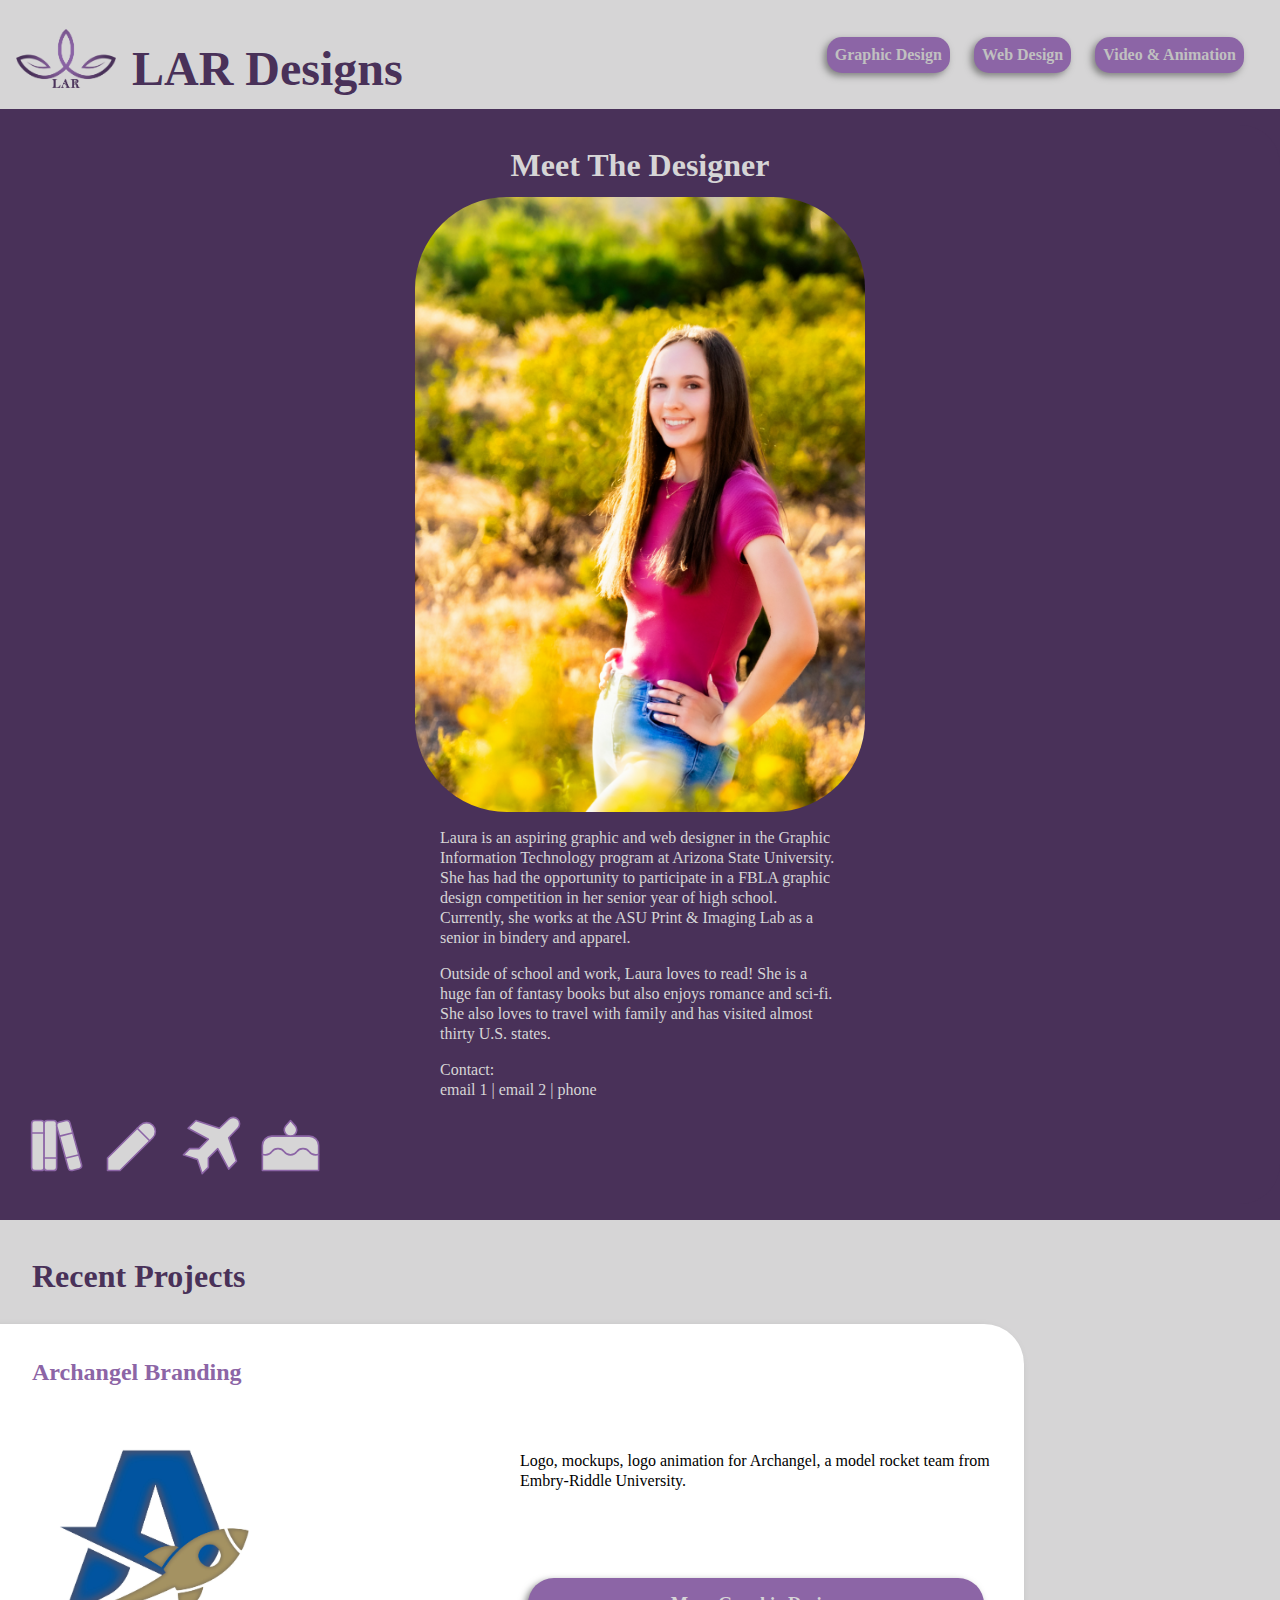
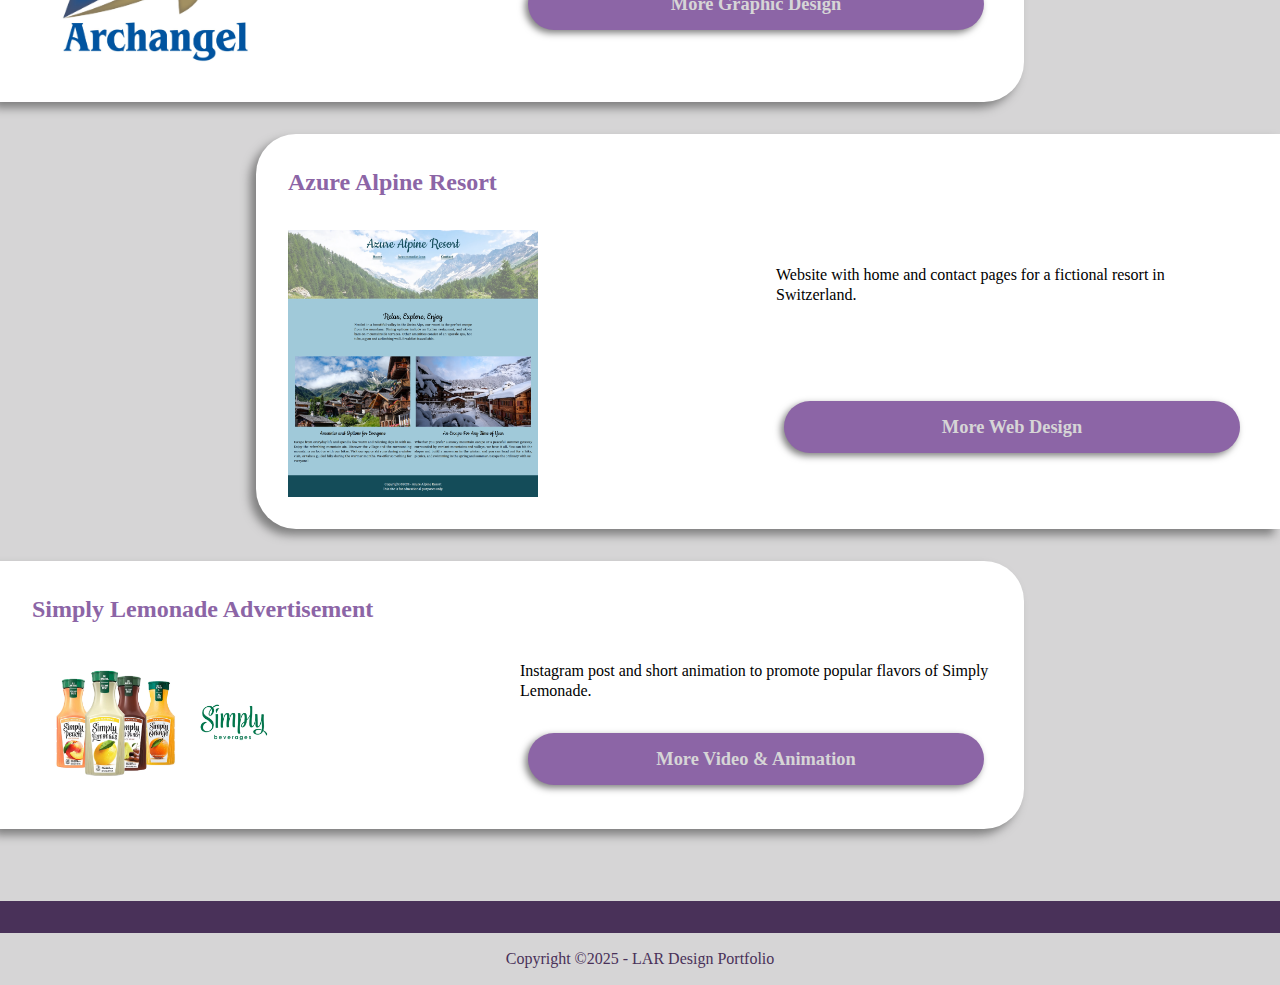
<file: index.html>
<!DOCTYPE html>
<html lang="en">
<head>
    <meta charset="UTF-8">
    <meta name="viewport" content="width=device-width, initial-scale=1.0">
    <meta name="author" content="Laura A. Richter">
    <title>LAR Designs Portfolio</title>

    <link rel="shortcut icon" href="images/favicon.ico" type="image/x-icon">
    <link rel="icon" href="images/favicon.ico" type="image/x-icon">

    <link rel="stylesheet" href="styles.css">
</head>
<body>
    <header>
        <a href="index.html"><img src="images/larlogo.png" alt="lar designs logo" width="100px"></a>
        <h1>LAR Designs</h1>
        <nav>
            <h2>Menu</h2>
            <label class="hamburger-menu">
                <input type="checkbox" id="menu">
            </label>
            <ul class="sidebar">
                <li><a href="graphic.html">Graphic Design</a></li>
                <li><a href="web.html">Web Design</a></li>
                <li><a href="vid.html">Video & Animation</a></li>
            </ul>
        </nav>
    </header>

    <aside id="bio">
            <h2>Meet The Designer</h2>
            <img src="images/bio.jpg" alt="picture of Laura Richter" width="300px">
            <!--Add a bio here about college and design passion.-->
            <p>Laura is an aspiring graphic and web designer in the Graphic Information Technology program at Arizona State University. She has had the opportunity to participate in a FBLA graphic design competition in her senior year of high school. Currently, she works at the ASU Print & Imaging Lab as a senior in bindery and apparel.</p>
            <p>Outside of school and work, Laura loves to read! She is a huge fan of fantasy books but also enjoys romance and sci-fi. She also loves to travel with family and has visited almost thirty U.S. states.</p>
            <p>Contact:<br>
                email 1 | email 2 | phone</p>
        <section id="icons">
            <!--tags: [education, learning, reading, school, library] category: Document version: "1.52"unicode: eff2"-->
            <svg
            xmlns="http://www.w3.org/2000/svg"
            width="75"
            height="75"
            viewBox="0 0 24 24"
            fill="#D6D5D6"
            stroke="#8C65A6"
            stroke-width=".5"
            stroke-linecap="round"
            stroke-linejoin="round"
            >
            <path d="M5 4m0 1a1 1 0 0 1 1 -1h2a1 1 0 0 1 1 1v14a1 1 0 0 1 -1 1h-2a1 1 0 0 1 -1 -1z" />
            <path d="M9 4m0 1a1 1 0 0 1 1 -1h2a1 1 0 0 1 1 1v14a1 1 0 0 1 -1 1h-2a1 1 0 0 1 -1 -1z" />
            <path d="M5 8h4" />
            <path d="M9 16h4" />
            <path d="M13.803 4.56l2.184 -.53c.562 -.135 1.133 .19 1.282 .732l3.695 13.418a1.02 1.02 0 0 1 -.634 1.219l-.133 .041l-2.184 .53c-.562 .135 -1.133 -.19 -1.282 -.732l-3.695 -13.418a1.02 1.02 0 0 1 .634 -1.219l.133 -.041z" />
            <path d="M14 9l4 -1" />
            <path d="M16 16l3.923 -.98" />
            </svg>
                        <!-- category: Design tags: [write, draft, edit, note] version: "1.1" unicode: "eb04" -->
            <svg
            xmlns="http://www.w3.org/2000/svg"
            width="75"
            height="75"
            viewBox="0 0 24 24"
            fill="#D6D5D6"
            stroke="#8C65A6"
            stroke-width=".5"
            stroke-linecap="round"
            stroke-linejoin="round"
            >
            <path d="M4 20h4l10.5 -10.5a2.828 2.828 0 1 0 -4 -4l-10.5 10.5v4" />
            <path d="M13.5 6.5l4 4" />
            </svg>
            <!-- tags: [up, higher, north, travel] category: Vehicles version: "1.69" unicode: "f1ed"-->
            <svg
            xmlns="http://www.w3.org/2000/svg"
            width="75"
            height="75"
            viewBox="0 0 24 24"
            fill="#D6D5D6"
            stroke="#8C65A6"
            stroke-width=".5"
            stroke-linecap="round"
            stroke-linejoin="round"
            >
            <path d="M14.5 6.5l3 -2.9a2.05 2.05 0 0 1 2.9 2.9l-2.9 3l2.5 7.5l-2.5 2.55l-3.5 -6.55l-3 3v3l-2 2l-1.5 -4.5l-4.5 -1.5l2 -2h3l3 -3l-6.5 -3.5l2.5 -2.5l7.5 2.5z" />
            </svg>
            <!-- tags: [baking, birthday, party, chocolate, sweet]version: "1.54"unicode: "f00f"-->
            <svg
            xmlns="http://www.w3.org/2000/svg"
            width="75"
            height="75"
            viewBox="0 0 24 24"
            fill="#D6D5D6"
            stroke="#8C65A6"
            stroke-width=".5"
            stroke-linecap="round"
            stroke-linejoin="round"
            >
            <path d="M3 20h18v-8a3 3 0 0 0 -3 -3h-12a3 3 0 0 0 -3 3v8z" />
            <path d="M3 14.803c.312 .135 .654 .204 1 .197a2.4 2.4 0 0 0 2 -1a2.4 2.4 0 0 1 2 -1a2.4 2.4 0 0 1 2 1a2.4 2.4 0 0 0 2 1a2.4 2.4 0 0 0 2 -1a2.4 2.4 0 0 1 2 -1a2.4 2.4 0 0 1 2 1a2.4 2.4 0 0 0 2 1c.35 .007 .692 -.062 1 -.197" />
            <path d="M12 4l1.465 1.638a2 2 0 1 1 -3.015 .099l1.55 -1.737z" />
            </svg>
        </section>
    </aside>
    <main>
        <section id="best">
        <h2>Recent Projects</h2>
            <ul>
                <li>
                    <h3>Archangel Branding</h3>
                    <p>Logo, mockups, logo animation for Archangel, a model rocket team from Embry-Riddle University.</p>
                    <img src="images/archangel/logo.jpg" alt="logo for Archangel team" width="250 px">
                    <a href="graphic.html">More Graphic Design</a>
                </li>
                <li>
                    <h3>Azure Alpine Resort</h3>
                    <p>Website with home and contact pages for a fictional resort in Switzerland.</p>
                    <img src="images/azure/chrome_index.png" alt="azure alpine resort home page" width="250 px">
                    <a href="web.html">More Web Design</a>
                </li>
                <li>
                    <h3>Simply Lemonade Advertisement</h3>
                    <p>Instagram post and short animation to promote popular flavors of Simply Lemonade.</p>
                    <img src="images/simply/thumbnail.png" alt="thumbnail for Simply Beverages animation" width="250 px">
                    <a href="vid.html">More Video & Animation</a>
                </li>
            </ul>
        </section>
    </main>
    <footer>
        <small>Copyright &copy;2025 - LAR Design Portfolio</small>
    </footer>
</body>
</html>
</file>
<file: styles.css>
/*CSS Styles by Laura A. Richter*/

/*Figma Wireframes:
https://www.figma.com/design/PPFQ5mPA98ufTXcsIx3daA/Portfolio?node-id=0-1&p=f&t=3RnJYRX48uhP2k91-0*/

/*!!!!!!!!!Use Bell MT font - matches logo!!!!!!!!!!!!!*/

/*CSS Reset*/
/* http://meyerweb.com/eric/tools/css/reset/ 
   v2.0 | 20110126
   License: none (public domain)
*/

html, body, div, span, applet, object, iframe,
h1, h2, h3, h4, h5, h6, p, blockquote, pre,
a, abbr, acronym, address, big, cite, code,
del, dfn, em, img, ins, kbd, q, s, samp,
small, strike, strong, sub, sup, tt, var,
b, u, i, center,
dl, dt, dd, ol, ul, li,
fieldset, form, label, legend,
table, caption, tbody, tfoot, thead, tr, th, td,
article, aside, canvas, details, embed, 
figure, figcaption, footer, header, hgroup, 
menu, nav, output, ruby, section, summary,
time, mark, audio, video {
	margin: 0;
	padding: 0;
	border: 0;
	font-size: 100%;
	font: inherit;
	vertical-align: baseline;
}
/* HTML5 display-role reset for older browsers */
article, aside, details, figcaption, figure, 
footer, header, hgroup, menu, nav, section {
	display: block;
}
body {
	line-height: 1;
}
ol, ul {
	list-style: none;
}
blockquote, q {
	quotes: none;
}
blockquote:before, blockquote:after,
q:before, q:after {
	content: '';
	content: none;
}
table {
	border-collapse: collapse;
	border-spacing: 0;
}

/*Root Variables*/
:root{
	--lavender: #8C65A6;
	--plum: #493159;
	--silver: #D6D5D6;
	--gray: #7f7f7f;

	--drop-shadow-sm: -3px 3px 7px var(--gray);
  	--drop-shadow: -6px 6px 10px var(--gray);

	--bar-width: 45px;
	--bar-height: 6px;
	--hamburger-gap: 4px;
	--hamburger-height: calc(var(--bar-height) * 3 + var(--hamburger-gap) * 2);
	--x-width: calc(var(--hamburger-height) * 1.41421356237);
}

/*Global Styles*/
html{
  scroll-behavior: smooth;
}

body{
	font-size: 1em;
	line-height: 1.25em;
	font-family: "Bell MT", serif;
	max-width:1500px;
	margin: 0 auto;
	background-color: var(--plum);
}

h1{
	font-size: 3em;
	line-height: 3rem;
	font-weight: bold;
	color: var(--plum);
}

h2{
	font-size: 2em;
	font-weight: bold;
	line-height: 2rem;
	color: var(--plum);
}

h3{
	color: var(--lavender);
	font-size: 1.5em;
	line-height: 2rem;
	font-weight: bold;
}
/* Skip Link */
.skip-link{
  text-decoration: none;
  background-color: var(--lavender);
  color: var(--silver);
  font-weight: bold;
  padding: 0.5rem;
  border-radius: 0 0 10px 10px;
  left: 0;
  position: absolute;
  transform: translateY(-500%);
  transition: transform 0.3s;
}

.skip-link:focus{
  transform: translateY(-325%);
}

/* Header Styles */
header{
	background-color:var(--silver);
	padding: 1rem;
	position: relative;
	display: grid;
	grid-template-columns: auto auto;
	grid-template-rows: auto auto;
}

header a{
	grid-column: 1/2;
	grid-row: 1/2;
	align-self: end;
}

header h1{
	grid-column: 1/2;
	grid-row: 2/3;
}

/* Navigation Styles */
nav h2{
	visibility: hidden;
	width: 1px;
	height: 1px;
}

nav{
	grid-column: 2/3;
	grid-row: 1/3;
}

.hamburger-menu{
	display: flex;
	flex-direction: column;
	gap: var(--hamburger-gap);
	border-radius: 100px;
	width: max-content;
	position: absolute;
	right: 15px;
	top: 10px;
	z-index: 2;
	cursor: pointer;
}

.hamburger-menu:has(input:focus-visible)::before, .hamburger-menu:has(input:focus-visible)::after{
	outline: 0.5px solid var(--silver);
}

.hamburger-menu::before, .hamburger-menu::after, .hamburger-menu input{
	content:"";
	width: var(--bar-width);
	height: var(--bar-height);
	background-color: var(--lavender);
	transform-origin: left center;
	transition: opacity 0.3s ease-in-out, width 0.3s ease-in-out, rotate 0.3s ease-in-out, translate 0.3s ease-in-out;
}

.hamburger-menu input{
	appearance: none;
	outline: none;
	padding: 0;
	margin: 0;
	pointer-events: none;
}

.hamburger-menu:has(input:checked)::before{
	rotate: 45deg;
	width: var(--x-width);
	translate: 0 calc(var(--bar-height) / -2);
	background-color: var(--plum);
}

.hamburger-menu:has(input:checked)::after{
	rotate: -45deg;
	width: var(--x-width);
	translate: 0 calc(var(--bar-height) / 2);
	background-color: var(--plum);
}

.hamburger-menu input:checked{
	opacity: 0;
	width: 0;
}

.sidebar{
	grid-column: 2/3;
	grid-row: 2/3;
	transition: transform 0.3s ease-in-out;
	transform: translateY(-125%);
	padding: 1rem;
	margin-top: calc(var(--hamburger-height) + 1rem);
	max-width: max-content;
}

.hamburger-menu:has(input:checked) + .sidebar{
	transform: translateY(0%);
}

.sidebar li{
	background-color: var(--lavender);
	max-width: 75px;
	font-weight: bold;
	text-align: center;
	padding: .5rem;
	margin: .25rem;
	border-radius: 15px;
	box-shadow: var(--drop-shadow-sm);
	transition: transform .3s;
}

.sidebar li a{
	text-decoration: none;
	color: silver;
	font-size: 1em;
}
.sidebar li:hover{
	background-color: var(--plum);
	transform: scale(1.1, 1.1);
}

main{
	background-color: var(--silver);
	margin: 0 auto;
}

/*Bio Styles*/
#bio{
	display: flex;
	flex-direction: column;
	background-color: var(--plum);
	padding: 1rem;
	margin: 1rem 0;
}

#bio h2, #bio img, #bio p{
	width: 350px;
	margin: 0 auto;
	text-align: center;
	color: var(--silver);
	padding: 0.5rem;
	border-radius: 40px;
}

/*Best Styles*/
#best{
	display: flex;
	flex-wrap: wrap;
	flex-direction: column;
	padding: 1rem;
}

#best h2, #best ul{
	margin: 0 auto;
}

#best ul li{
	background-color: white;
	border-radius: 40px;
	box-shadow: var(--drop-shadow);
	width: 350px;
	padding: 1rem;
	margin: 1rem;
	display: flex;
	flex-direction: column;
	align-items: center;
}

#best ul li a{
	text-decoration: none;
	background-color: var(--lavender);
	padding: 1rem;
	margin: 0.5rem;
	font-size: 1.15em;
	font-weight: bold;
	color: var(--silver);
	border-radius: 40px;
	box-shadow: var(--drop-shadow-sm);
	transition: transform 0.3s ease-in-out;
}

#best ul li a:hover{
	background-color: var(--plum);
	transform: scale(1.1, 1.1);
}

footer{
	background-color: var(--silver);
	text-align: center;
	margin-top: 2rem;
	padding: 1rem;
	color: var(--plum);
}


/*Media Queries*/
@media screen and (min-width:480px){
	#best ul li{
		width: auto;
	}
}
@media screen and (min-width:920px){
	/* Header Styles */
	.hamburger-menu{
		visibility: hidden;
	}

	header{
		grid-template-columns: 100px auto;
	}

	header a{
		grid-column: 1/2;
		grid-row: 1/2;
	}

	header h1{
		grid-column: 2/3;
		grid-row: 1/2;
		align-self: end;
		text-align: center;
	}

	nav{
		grid-row: 2/3;
		grid-column: 2/3;
	}

	.sidebar{
		transform: none;
		display: flex;
		margin: 0 auto;
		gap: 1rem;
	}

	.sidebar li{
		max-width: 100%;
	}

	/* Bio Styles */
	#bio{
		display: grid;
		grid-template-columns: auto auto;
		grid-template-rows: auto auto auto auto;
	}

	#bio img{
		grid-row: 1/5;
		grid-column: 2/3;
		width: 300px;
		align-self: center;
	}

	#bio h2, #bio p{
		text-align: left;
	}

	#best{
		padding: 0;
	}

	#best ul{
		margin: 0;
	}

	#best ul li{
		margin: 2rem 0;
		padding: 2rem;
		border-radius: 0px;
		display: grid;
		grid-template-columns: 1fr 1fr;
		grid-template-rows: auto auto auto;
		grid-gap: 1rem;
	}

	#best ul li h3{
		grid-column: 1/3;
		grid-row: 1/2;
		padding-bottom: 1rem;
	}

	#best ul li img{
		grid-column: 1/2;
		grid-row: 2/4;
	}

	#best ul li p{
		grid-column: 2/3;
		grid-row: 2/3;
	}

	#best ul li a{
		grid-column: 2/3;
		grid-row: 3/4;
		text-align: center;
	}

	#best ul li:first-of-type, #best ul li:last-of-type{
		width: 75%;
		border-radius: 0 40px 40px 0;
	}

	#best ul li:nth-of-type(2){
		width: 75%;
		margin-left: auto;
		border-radius: 40px 0 0 40px;
	}
}
@media screen and (min-width:1250px){
	header{
		display: flex;
		flex-direction: row;
	}
	header h1{
		padding-left: 1rem;
	}

	header nav{
		margin-left: auto;
	}
	
	main{
		display: grid;
		grid-template-columns: auto auto;
	}

	#bio{
		grid-column: 1/2;
		border-radius: 0 40px 40px 0;
		display: flex;
		flex-direction: column;
		justify-content: space-between;
		z-index: 2;
	}

	#bio h2{
		text-align: center;
	}

	#bio img{
		width: 450px;
		border-radius: 100px;
	}

	#bio p{
		width: 400px;
	}

	#best{
		grid-column: 2/3;
		padding: 2.5rem 0;
	}

	#best h2{
		margin-left: 2rem;
	}
	
}
</file>
